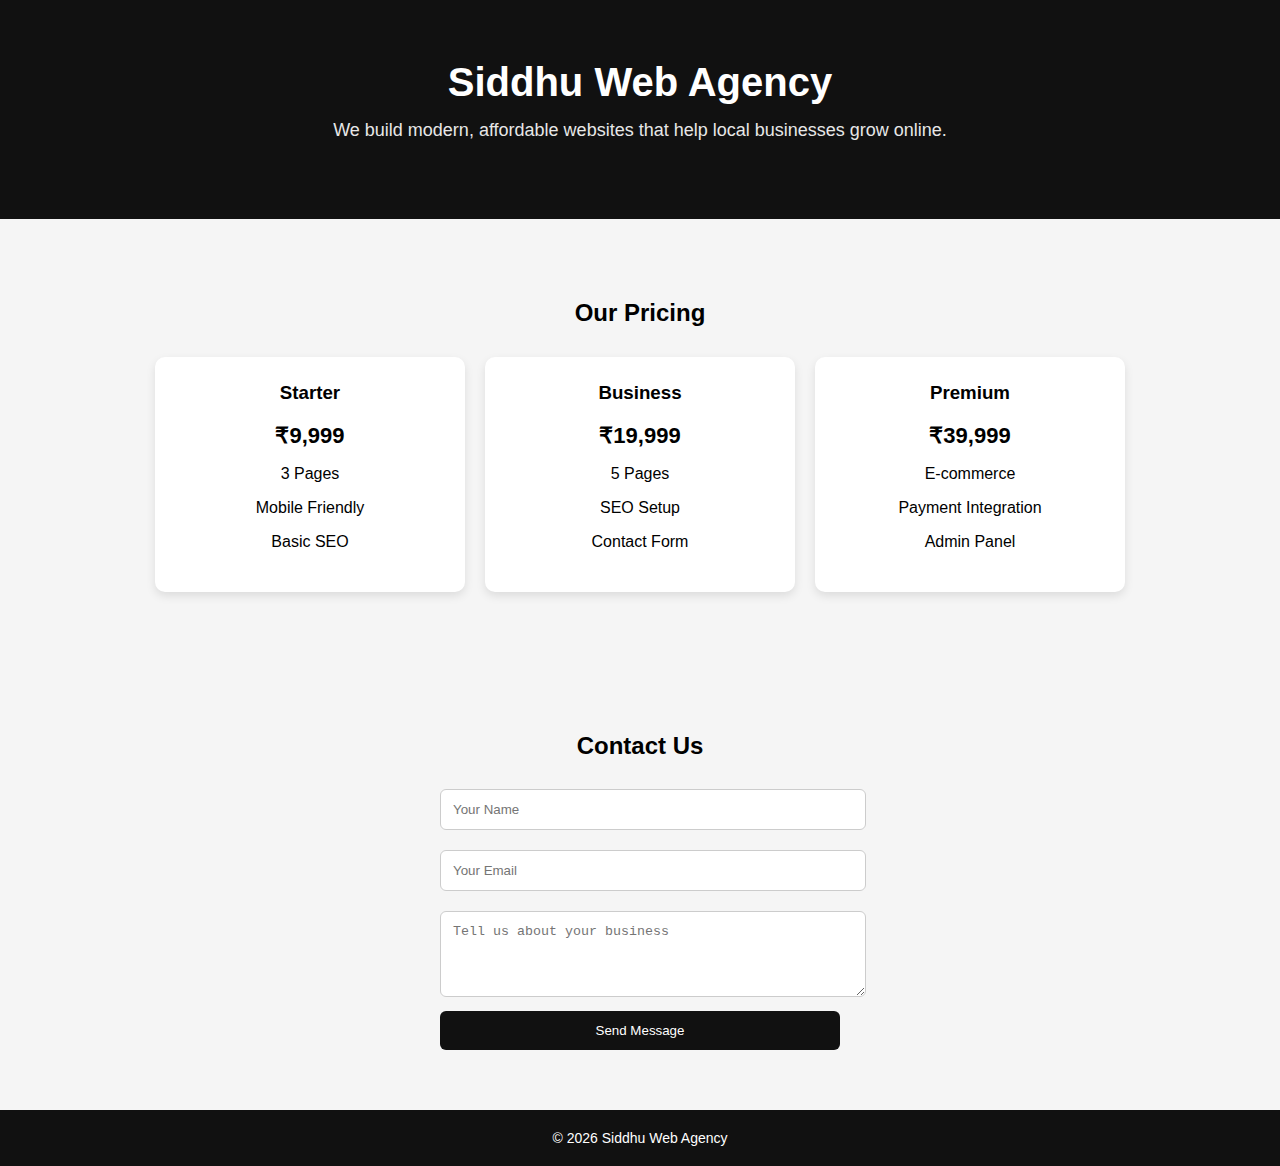
<file: index.html>
<!DOCTYPE html>
<html>
<head>
  <title>Siddhu Web Agency</title>

  <style>
    body {
      margin: 0;
      font-family: Arial, sans-serif;
      background-color: #f5f5f5;
      text-align: center;
    }

    header {
      background: #111;
      color: white;
      padding: 60px 20px;
    }

    header h1 {
      margin: 0;
      font-size: 40px;
    }

    header p {
      margin-top: 15px;
      font-size: 18px;
      opacity: 0.9;
    }

    section {
      padding: 60px 20px;
    }

    .pricing-container {
      display: flex;
      justify-content: center;
      flex-wrap: wrap;
      gap: 20px;
      margin-top: 30px;
    }

    .card {
      background: white;
      width: 260px;
      padding: 25px;
      border-radius: 10px;
      box-shadow: 0 4px 10px rgba(0,0,0,0.1);
    }

    .card h3 {
      margin-top: 0;
    }

    .price {
      font-size: 22px;
      font-weight: bold;
      margin: 10px 0;
    }

    form {
      max-width: 400px;
      margin: 0 auto;
    }

    input, textarea {
      width: 100%;
      padding: 12px;
      margin: 10px 0;
      border-radius: 6px;
      border: 1px solid #ccc;
    }

    button {
      background: #111;
      color: white;
      padding: 12px;
      border: none;
      border-radius: 6px;
      width: 100%;
      cursor: pointer;
    }

    footer {
      background: #111;
      color: white;
      padding: 20px;
      font-size: 14px;
    }
  </style>

</head>
<body>

  <!-- HERO SECTION -->
  <header>
    <h1>Siddhu Web Agency</h1>
    <p>We build modern, affordable websites that help local businesses grow online.</p>
  </header>

  <!-- PRICING SECTION -->
  <section>
    <h2>Our Pricing</h2>

    <div class="pricing-container">

      <div class="card">
        <h3>Starter</h3>
        <div class="price">₹9,999</div>
        <p>3 Pages</p>
        <p>Mobile Friendly</p>
        <p>Basic SEO</p>
      </div>

      <div class="card">
        <h3>Business</h3>
        <div class="price">₹19,999</div>
        <p>5 Pages</p>
        <p>SEO Setup</p>
        <p>Contact Form</p>
      </div>

      <div class="card">
        <h3>Premium</h3>
        <div class="price">₹39,999</div>
        <p>E-commerce</p>
        <p>Payment Integration</p>
        <p>Admin Panel</p>
      </div>

    </div>
  </section>

  <!-- CONTACT SECTION -->
  <section>
    <h2>Contact Us</h2>

    <form>
      <input type="text" placeholder="Your Name" required>
      <input type="email" placeholder="Your Email" required>
      <textarea placeholder="Tell us about your business" rows="4"></textarea>
      <button type="submit">Send Message</button>
    </form>
  </section>

  <footer>
    © 2026 Siddhu Web Agency
  </footer>

</body>
</html>
</file>
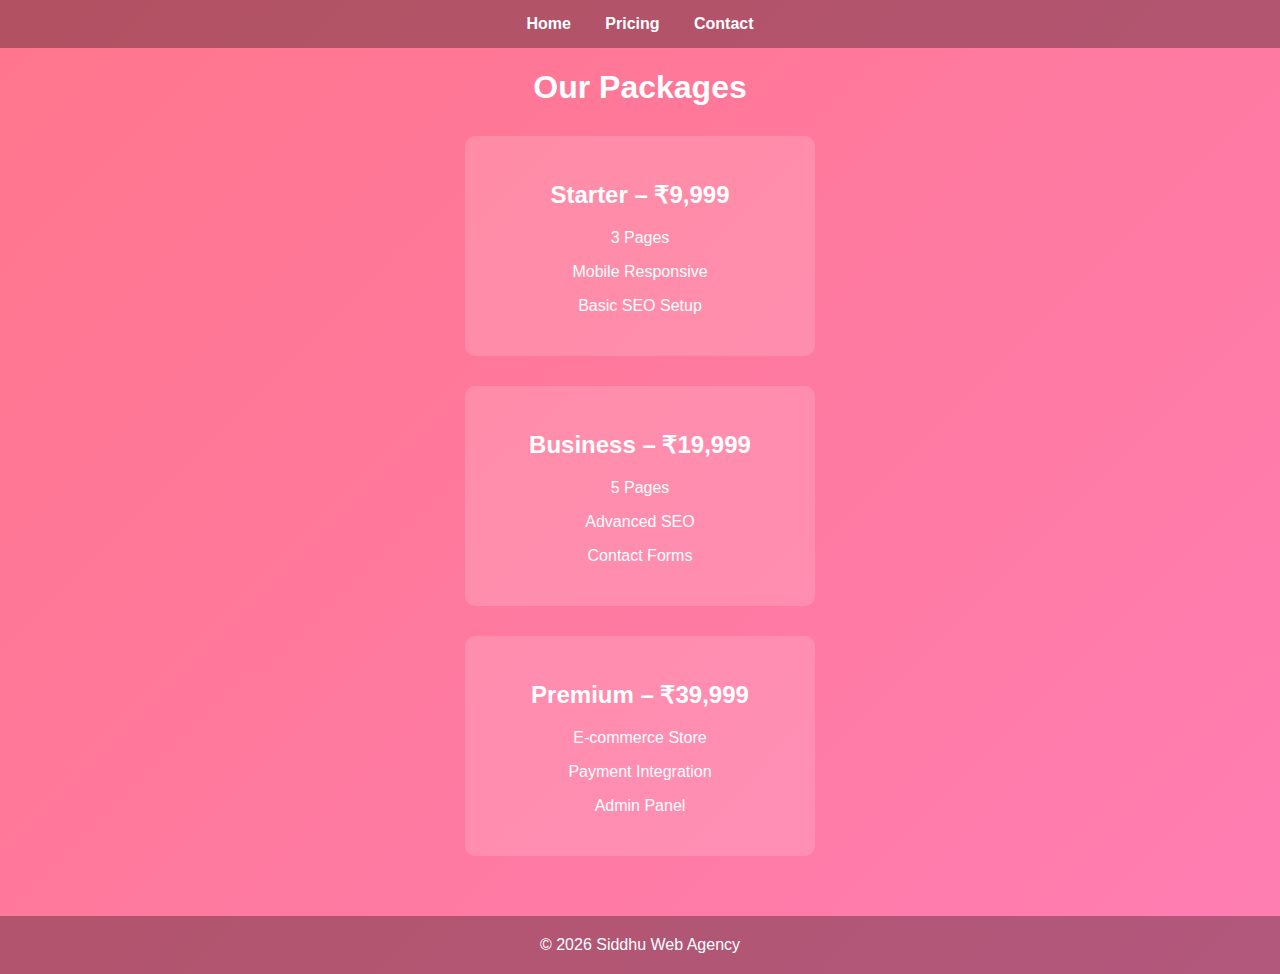
<file: pricing.html>
<!DOCTYPE html>
<html>
<head>
  <title>Pricing - Siddhu Web Agency</title>

  <style>
    body {
      margin: 0;
      font-family: 'Trebuchet MS', sans-serif;
      background: linear-gradient(135deg, #ff758c, #ff7eb3);
      color: white;
      text-align: center;
    }

    nav {
      background: rgba(0,0,0,0.3);
      padding: 15px;
    }

    nav a {
      color: white;
      text-decoration: none;
      margin: 0 15px;
      font-weight: bold;
    }

    .card {
      background: rgba(255,255,255,0.15);
      margin: 30px auto;
      padding: 25px;
      width: 300px;
      border-radius: 10px;
    }

    footer {
      padding: 20px;
      background: rgba(0,0,0,0.3);
      margin-top: 60px;
    }
  </style>
</head>

<body>

  <nav>
    <a href="index.html">Home</a>
    <a href="pricing.html">Pricing</a>
    <a href="contact.html">Contact</a>
  </nav>

  <h1>Our Packages</h1>

  <div class="card">
    <h2>Starter – ₹9,999</h2>
    <p>3 Pages</p>
    <p>Mobile Responsive</p>
    <p>Basic SEO Setup</p>
  </div>

  <div class="card">
    <h2>Business – ₹19,999</h2>
    <p>5 Pages</p>
    <p>Advanced SEO</p>
    <p>Contact Forms</p>
  </div>

  <div class="card">
    <h2>Premium – ₹39,999</h2>
    <p>E-commerce Store</p>
    <p>Payment Integration</p>
    <p>Admin Panel</p>
  </div>

  <footer>
    © 2026 Siddhu Web Agency
  </footer>

</body>
</html>
</file>
